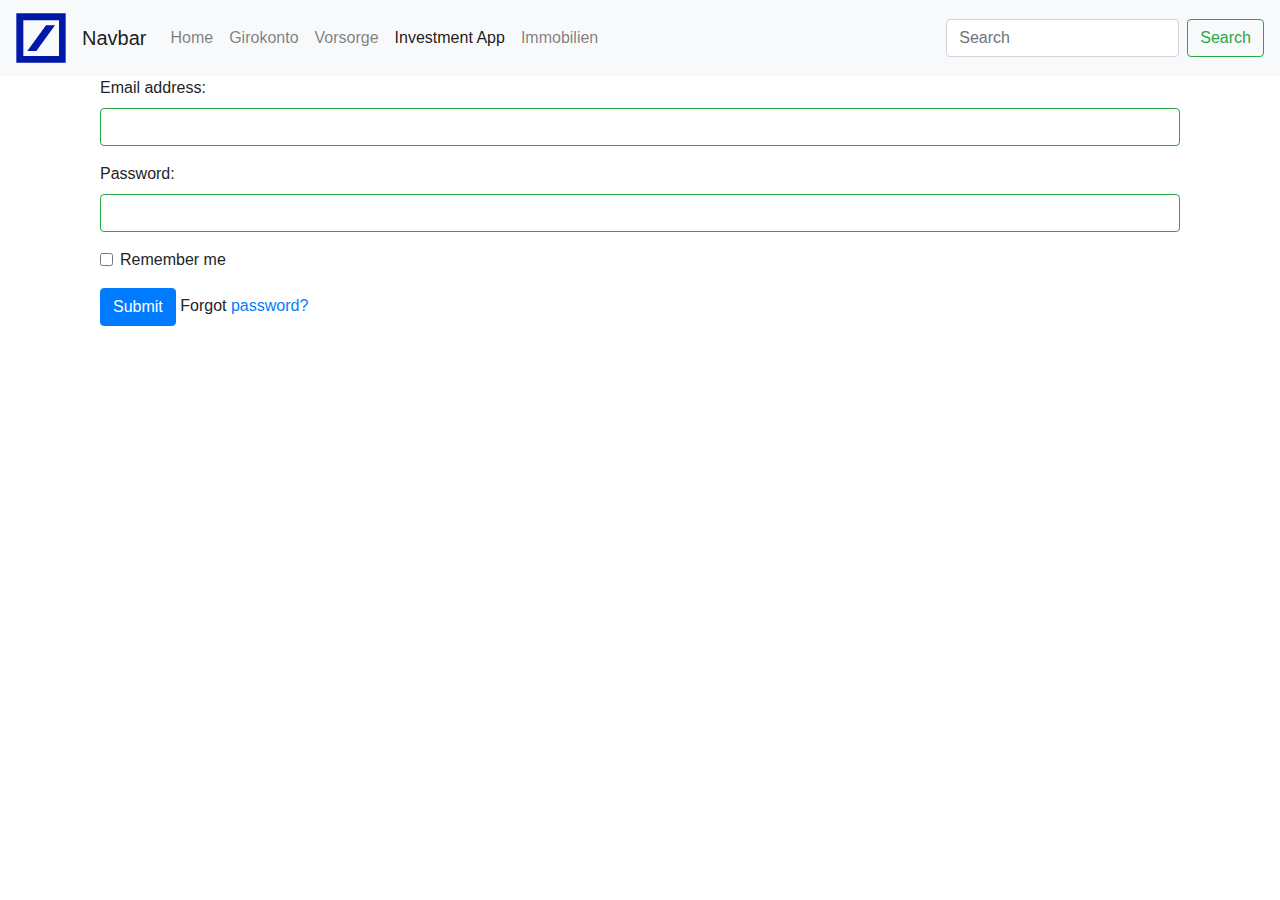
<file: front_end_test_by_andreas/index.html>
<!DOCTYPE html>

<html>

<head>
	<meta charset="utf-8">
	<meta name="viewport" content="width=device-width, initial-scale=1">

	<!--<link rel="stylesheet" href="../css/bootstrap.css">
	<script src="https://ajax.googleapis.com/ajax/libs/jquery/3.3.1/jquery.min.js"></script>
	<script src="https://cdnjs.cloudflare.com/ajax/libs/popper.js/1.14.3/umd/popper.min.js"></script>
	<script src="https://maxcdn.bootstrapcdn.com/bootstrap/4.1.3/js/bootstrap.min.js"></script>-->
	<!--<script src="https://maxcdn.bootstrapcdn.com/bootstrap/3.3.7/js/bootstrap.min.js"></script>
-->

	<link rel="stylesheet" type="text/css" href="css/bootstrap.css">
	<meta name="viewport" content="width=device-width, initial-scale=1">
	<script src="https://ajax.googleapis.com/ajax/libs/jquery/3.3.1/jquery.min.js"></script>
	<script src="https://maxcdn.bootstrapcdn.com/bootstrap/4.1.3/js/bootstrap.min.js"></script>

	<title>Investment App Login</title>

</head>

<body>
	<!--Implementation of the navigation bar-->
	<header>
		<nav class="navbar navbar-expand-lg navbar-light bg-light">
			<a class="navbar-brand" href="#"> <img style="width: 50px; height: 50px;" src="img/Deutsche_Bank_logo_without_wordmark.svg" align="left"/></a>
			<a class="navbar-brand" href="#">  Navbar</a>
			<button class="navbar-toggler" type="button" data-toggle="collapse" data-target="#navbarSupportedContent" aria-controls="navbarSupportedContent" aria-expanded="false" aria-label="Toggle navigation">
				<span class="navbar-toggler-icon"></span>
			</button>

			<div class="collapse navbar-collapse" id="navbarSupportedContent">
				<ul class="navbar-nav mr-auto">
					<li class="nav-item">
						<a class="nav-link" href="#">Home</a>
					</li>
					<li class="nav-item">
						<a class="nav-link" href="#">Girokonto</a>
					</li>
					<li class="nav-item">
						<a class="nav-link" href="#">Vorsorge</a>
					</li>
					<li class="nav-item active">
						<a class="nav-link" href="#">Investment App <span class="sr-only">(current)</span></a>
					</li>
					<li class="nav-item">
						<a class="nav-link" href="#">Immobilien</a>
					</li>
				</ul>

				<form class="form-inline my-2 my-lg-0">
					<input class="form-control mr-sm-2" type="search" placeholder="Search" aria-label="Search">
					<button class="btn btn-outline-success my-2 my-sm-0" type="submit">Search</button>
				</form>
			</div>
		</nav>
	</header>
	</div>

	<!--Main body:Login field with submit button-->
	<div class="container">
		<form class="container was-validated" novalidate="">

			<div class="form-group">
				<label for="email">Email address:</label>
				<input type="email" class="form-control" id="userid" name="userid">
			</div>

			<div class="form-group">
				<label for="pwd">Password:</label>
				<input type="password" class="form-control" id="pswrd" name="pswrd">
			</div>

			<div class="form-group form-check">
				<label class="form-check-label">
					<input class="form-check-input" type="checkbox"> Remember me
				</label>
			</div>

			<button type="submit" class="btn btn-primary" onclick="check(this.form)">Submit</button>

      		<span class="psw">Forgot <a href="#">password?</a></span>
		</form>
	</div>

	<script language="javascript">

		function check(form){
   			if(form.userid.value == "aaaa" && form.pswrd.value == "aaaa") {
                    window.open("pages/welcomePage.html"); /*opens the target page while Id & password matches*/
                }
                else {
                    alert("Error Password or Username")/*displays error message*/
                }
		}
</script>
</body>
</html>
</file>
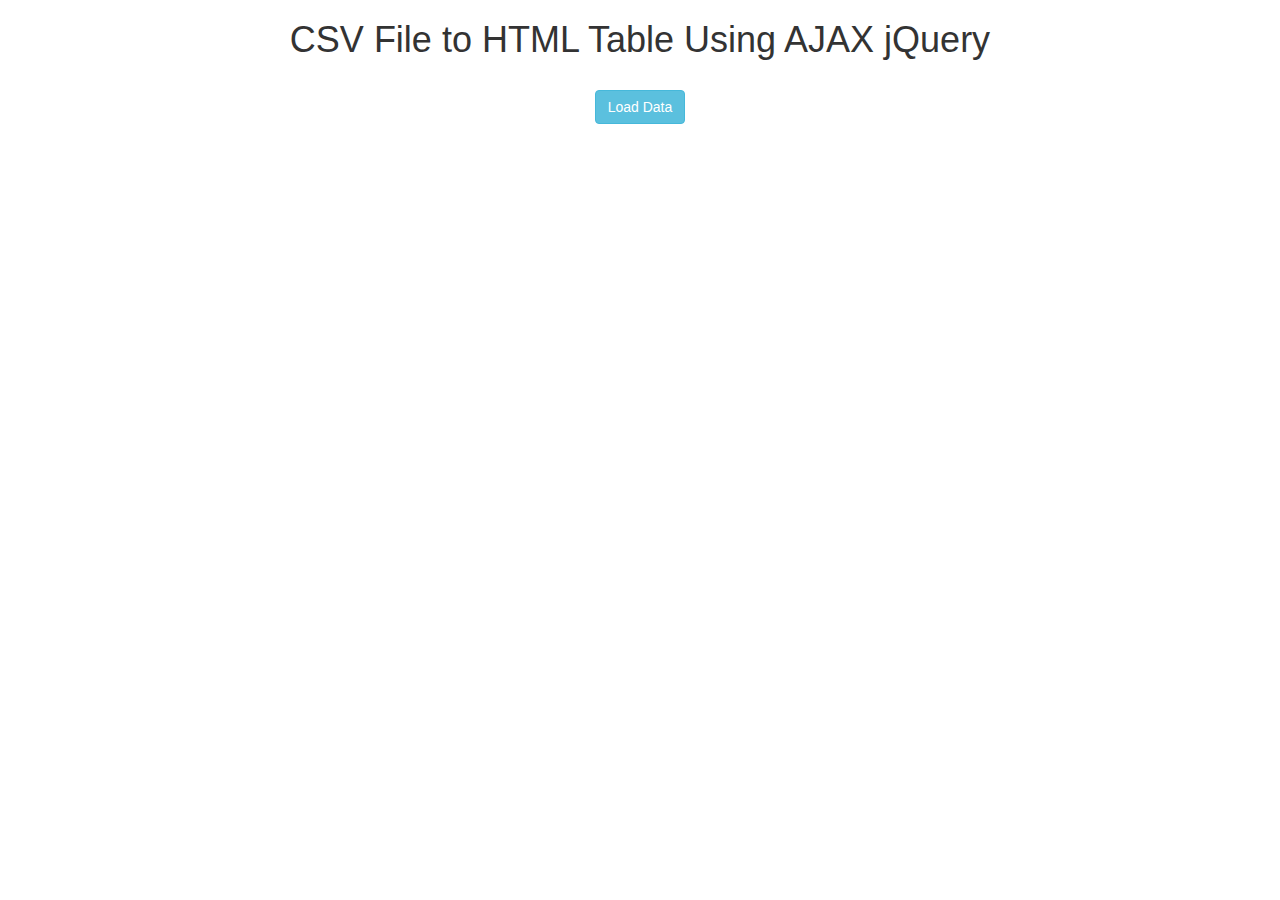
<file: front_end_test_by_andreas/fromDaniel/index.html>
<!DOCTYPE html>
<!--
To change this license header, choose License Headers in Project Properties.
To change this template file, choose Tools | Templates
and open the template in the editor.
-->
<!DOCTYPE html>
<html>
 <head>
  <title>CSV File to HTML Table Using AJAX jQuery</title>
  <script src="https://ajax.googleapis.com/ajax/libs/jquery/3.1.0/jquery.min.js"></script>
  <link rel="stylesheet" href="https://maxcdn.bootstrapcdn.com/bootstrap/3.3.6/css/bootstrap.min.css" />
  <script src="https://maxcdn.bootstrapcdn.com/bootstrap/3.3.7/js/bootstrap.min.js"></script>
  <script src="printTable.js"></script>
 </head>
 
 <body>
  <div class="container">
   <div class="table-responsive">
    <h1 align="center">CSV File to HTML Table Using AJAX jQuery</h1>
    <br />
    <div align="center">
     <button type="button" name="load_data" id="load_data" class="btn btn-info">Load Data</button>
    </div>
    <br />
    <div id="employee_table">
    </div>
   </div>
  </div>
 </body>
</html>
</file>
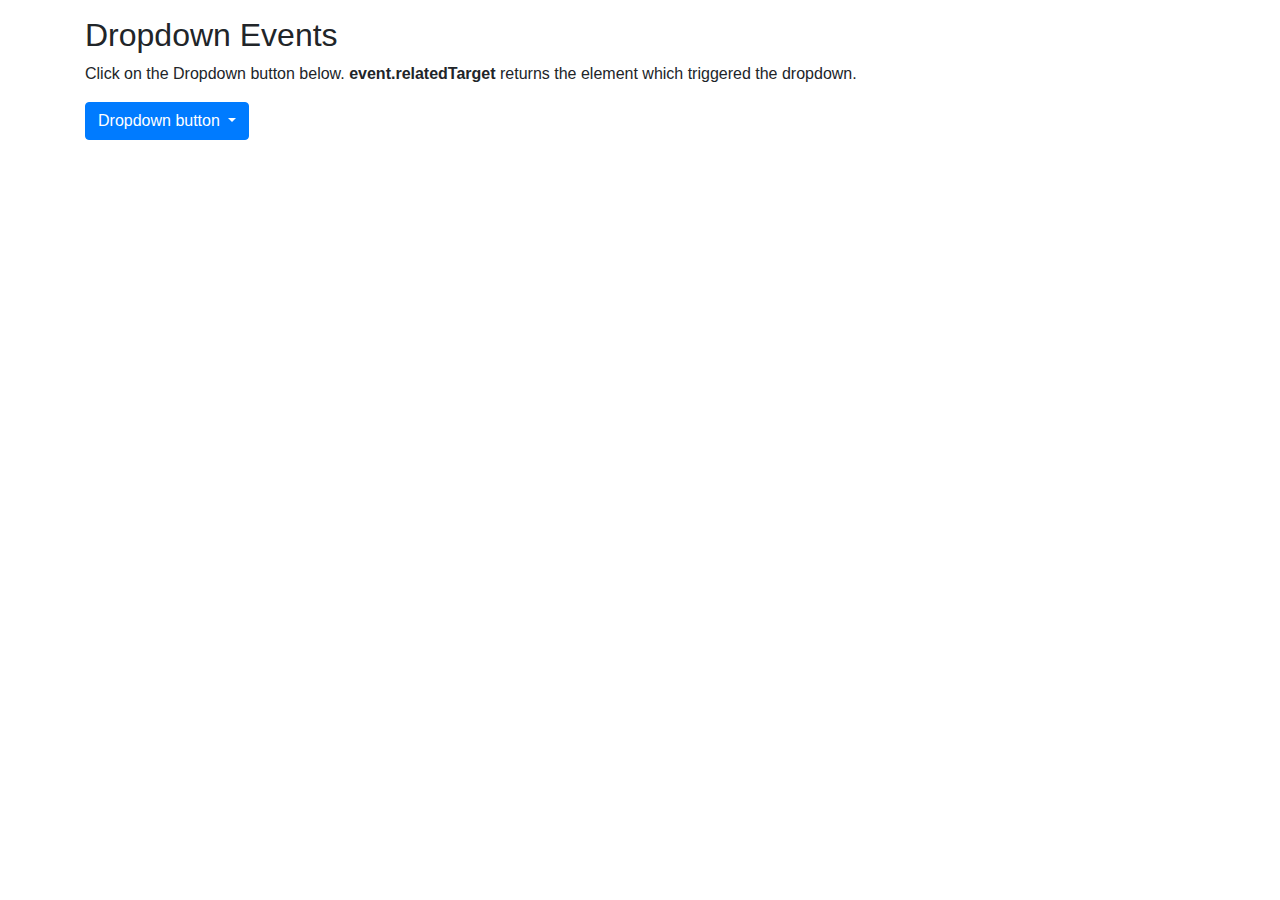
<file: front_end_test_by_andreas/pages/test_12.html>
<!DOCTYPE html>
<html>
<head>
	<meta name="viewport" content="width=device-width, initial-scale=1">
	<link rel="stylesheet" href="../css/bootstrap.css">
	<script src="https://ajax.googleapis.com/ajax/libs/jquery/3.3.1/jquery.min.js"></script>
	<script src="https://cdnjs.cloudflare.com/ajax/libs/popper.js/1.14.3/umd/popper.min.js"></script>
	<script src="https://maxcdn.bootstrapcdn.com/bootstrap/4.1.3/js/bootstrap.min.js"></script>
</head>
<body>

<div class="container mt-3">
	<h2>Dropdown Events</h2>
	<p>Click on the Dropdown button below. <strong>event.relatedTarget</strong> returns the element which triggered the dropdown.</p>  <div class="dropdown">
	<button type="button" class="btn btn-primary dropdown-toggle" data-toggle="dropdown">
		Dropdown button
	</button>
	<div class="dropdown-menu">
		<a class="dropdown-item" href="#">Link 1</a>
		<a class="dropdown-item" href="#">Link 2</a>
		<a class="dropdown-item" href="#">Link 3</a>
	</div>
</div>
</div>

<script>
$(document).ready(function(){
    $(".dropdown").on("show.bs.dropdown", function(event){
        var x = $(event.relatedTarget).text(); // Get the button text
        alert("You clicked on: " + x);
    });
});
</script>

</body>
</html>
</file>
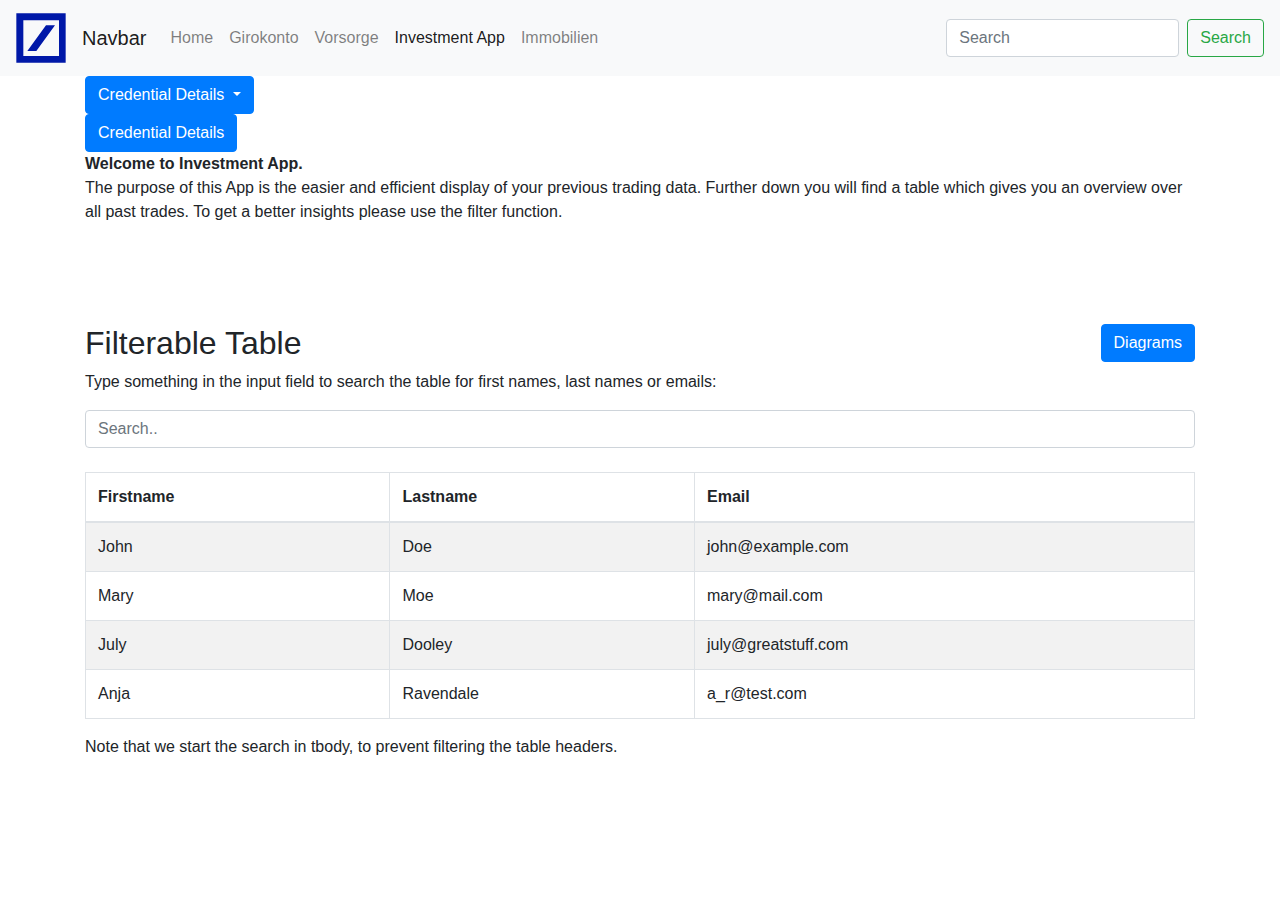
<file: front_end_test_by_andreas/pages/welcomePage.html>
<!DOCTYPE html>

<html>

<head>
	<meta charset="utf-8">

	<meta name="viewport" content="width=device-width, initial-scale=1">

	<link rel="stylesheet" href="../css/bootstrap.css">
	<script src="https://ajax.googleapis.com/ajax/libs/jquery/3.3.1/jquery.min.js"></script>
	<script src="https://cdnjs.cloudflare.com/ajax/libs/popper.js/1.14.3/umd/popper.min.js"></script>
	<script src="https://maxcdn.bootstrapcdn.com/bootstrap/4.1.3/js/bootstrap.min.js"></script>

	<!--<link rel="stylesheet" type="text/css" href="../css/bootstrap.css">       // href="https://maxcdn.bootstrapcdn.com/bootstrap/4.1.3/css/bootstrap.min.css"
	<script src="https://ajax.googleapis.com/ajax/libs/jquery/3.3.1/jquery.min.js"></script>
	<script src="https://maxcdn.bootstrapcdn.com/bootstrap/3.3.7/js/bootstrap.min.js"></script>-->

	<!--<link rel="stylesheet" type="text/css" href="../css/bootstrap.css">
	<meta name="viewport" content="width=device-width, initial-scale=1">
	<script src="https://ajax.googleapis.com/ajax/libs/jquery/3.3.1/jquery.min.js"></script>
		<script src="https://maxcdn.bootstrapcdn.com/bootstrap/3.3.7/js/bootstrap.min.js"></script>-->


	<title>Welcome Page</title>

</head>

<body>

<header>
	<nav class="navbar navbar-expand-lg navbar-light bg-light">
		<a class="navbar-brand" href="#"> <img style="width: 50px; height: 50px;" src="../img/Deutsche_Bank_logo_without_wordmark.svg" align="left"/></a>
		<a class="navbar-brand" href="#">  Navbar</a>
		<button class="navbar-toggler" type="button" data-toggle="collapse" data-target="#navbarSupportedContent" aria-controls="navbarSupportedContent" aria-expanded="false" aria-label="Toggle navigation">
			<span class="navbar-toggler-icon"></span>
		</button>

		<div class="collapse navbar-collapse" id="navbarSupportedContent">
			<ul class="navbar-nav mr-auto">
				<li class="nav-item">
					<a class="nav-link" href="#">Home</a>
				</li>
				<li class="nav-item">
					<a class="nav-link" href="#">Girokonto</a>
				</li>
				<li class="nav-item">
					<a class="nav-link" href="#">Vorsorge</a>
				</li>
				<li class="nav-item active">
					<a class="nav-link" href="#">Investment App <span class="sr-only">(current)</span></a>
				</li>
				<li class="nav-item">
					<a class="nav-link" href="#">Immobilien</a>
				</li>
			</ul>
			<form class="form-inline my-2 my-lg-0">
				<input class="form-control mr-sm-2" type="search" placeholder="Search" aria-label="Search">
				<button class="btn btn-outline-success my-2 my-sm-0" type="submit">Search</button>
			</form>
		</div>
	</nav>

</header>

	</div>

	<div class="container">

		<div class="dropdown">
			<button type="button" class="btn btn-primary dropdown-toggle" data-toggle="dropdown">
				Credential Details
			</button>

			<div class="dropdown-menu">
				<a class="dropdown-item" href="#">Username: aaaa</a>
				<a class="dropdown-item" href="#">Passwort: aaaa</a>
				<a class="dropdown-item" href="#">E-Mail: aaaa.aaaa@hotmail.com</a>
				<a class="dropdown-item" href="#">Phone: +49 157 874 665 21</a>
			</div>
		</div>

		<!-- Button trigger modal -->
		<button type="button" class="btn btn-primary" data-toggle="modal" data-target="#exampleModalCenter">
			Credential Details
		</button>

		<!-- Modal -->
		<div class="modal fade" id="exampleModalCenter" tabindex="-1" role="dialog" aria-labelledby="exampleModalCenterTitle" aria-hidden="true">
			<div class="modal-dialog modal-dialog-centered" role="document">
				<div class="modal-content">
					<div class="modal-header">
						<h5 class="modal-title" id="exampleModalLongTitle">User Information</h5>
						<button type="button" class="close" data-dismiss="modal" aria-label="Close">
							<span aria-hidden="true">&times;</span>
						</button>
					</div>
					<div class="modal-body">
						<a class="dropdown-item" href="#">Username: aaaa</a>
						<a class="dropdown-item" href="#">Passwort: aaaa</a>
						<a class="dropdown-item" href="#">E-Mail: aaaa.aaaa@hotmail.com</a>
						<a class="dropdown-item" href="#">Phone: +49 157 874 665 21</a>
					</div>
					<div class="modal-footer">
						<button type="button" class="btn btn-secondary" data-dismiss="modal">Close</button>
					</div>
				</div>
			</div>
		</div>




		<div class="wrapper_main" style="margin-top:10px, ">
			<p><b>Welcome to Investment App.</b> <br> The purpose of this App is the easier and efficient display of your previous trading data. Further down you will find a table which gives you an overview over all past trades. To get a better insights please use the filter function.</p>
		</div>





		<h2 style="margin-top:100px" >Filterable Table <button type="button" class="btn btn-primary" style="float:right;" onclick="location.href = 'test_12.html'";>Diagrams</h2>
		<p>Type something in the input field to search the table for first names, last names or emails:</p>
		<input class="form-control" id="myInput" type="text" placeholder="Search..">
		<br>
		<table class="table table-bordered table-striped">
			<thead>
			<tr>
				<th>Firstname</th>
				<th>Lastname</th>
				<th>Email</th>
			</tr>
			</thead>
			<tbody id="myTable">
			<tr>
				<td>John</td>
				<td>Doe</td>
				<td>john@example.com</td>
			</tr>
			<tr>
				<td>Mary</td>
				<td>Moe</td>
				<td>mary@mail.com</td>
			</tr>
			<tr>
				<td>July</td>
				<td>Dooley</td>
				<td>july@greatstuff.com</td>
			</tr>
			<tr>
				<td>Anja</td>
				<td>Ravendale</td>
				<td>a_r@test.com</td>
			</tr>
			</tbody>
		</table>

		<p>Note that we start the search in tbody, to prevent filtering the table headers.</p>
	</div>





<!--<script>window.jQuery || document.write('<script src="../js/jquery-3.1.1.min.js"><\/script>')</script>-->

<script>
    $(document).ready(function(){
        $("#myInput").on("keyup", function() {
            var value = $(this).val().toLowerCase();
            $("#myTable tr").filter(function() {
                $(this).toggle($(this).text().toLowerCase().indexOf(value) > -1)
            });
        });
    });
</script>



</body>





</html>
</file>
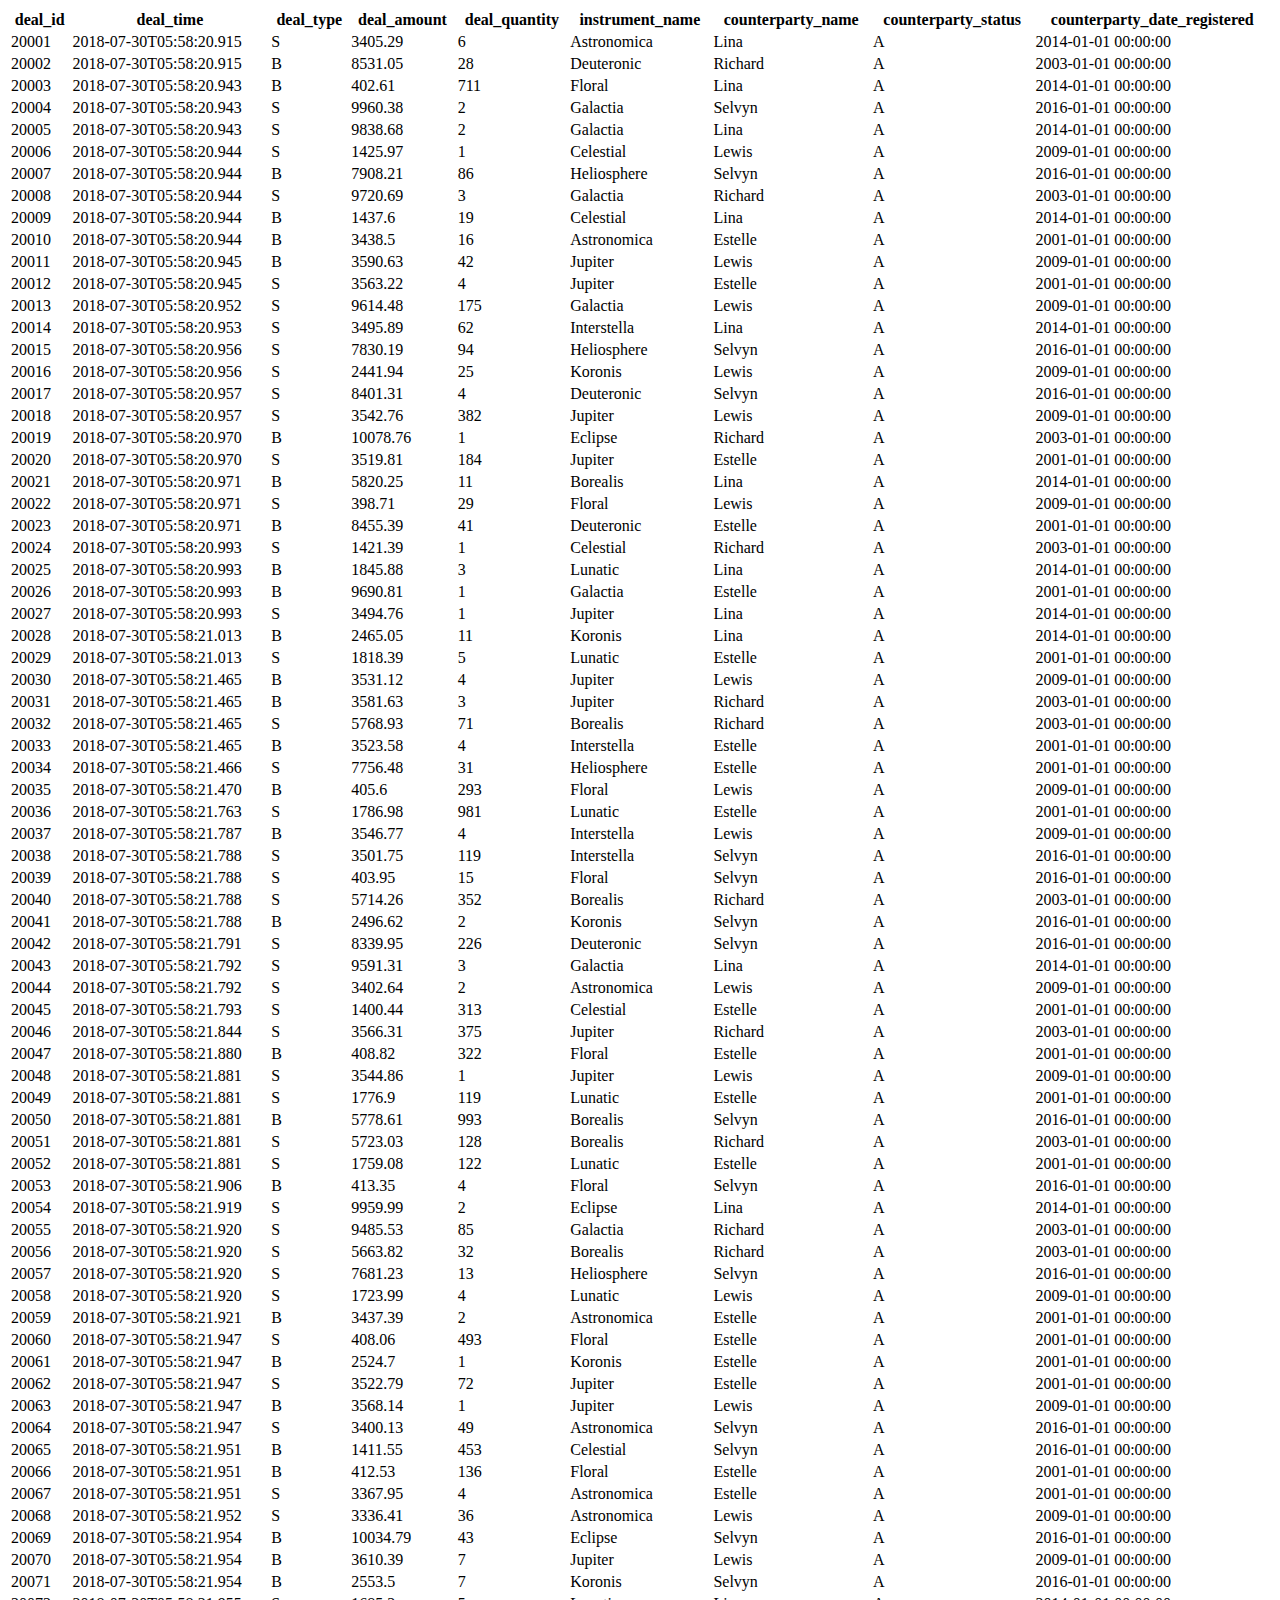
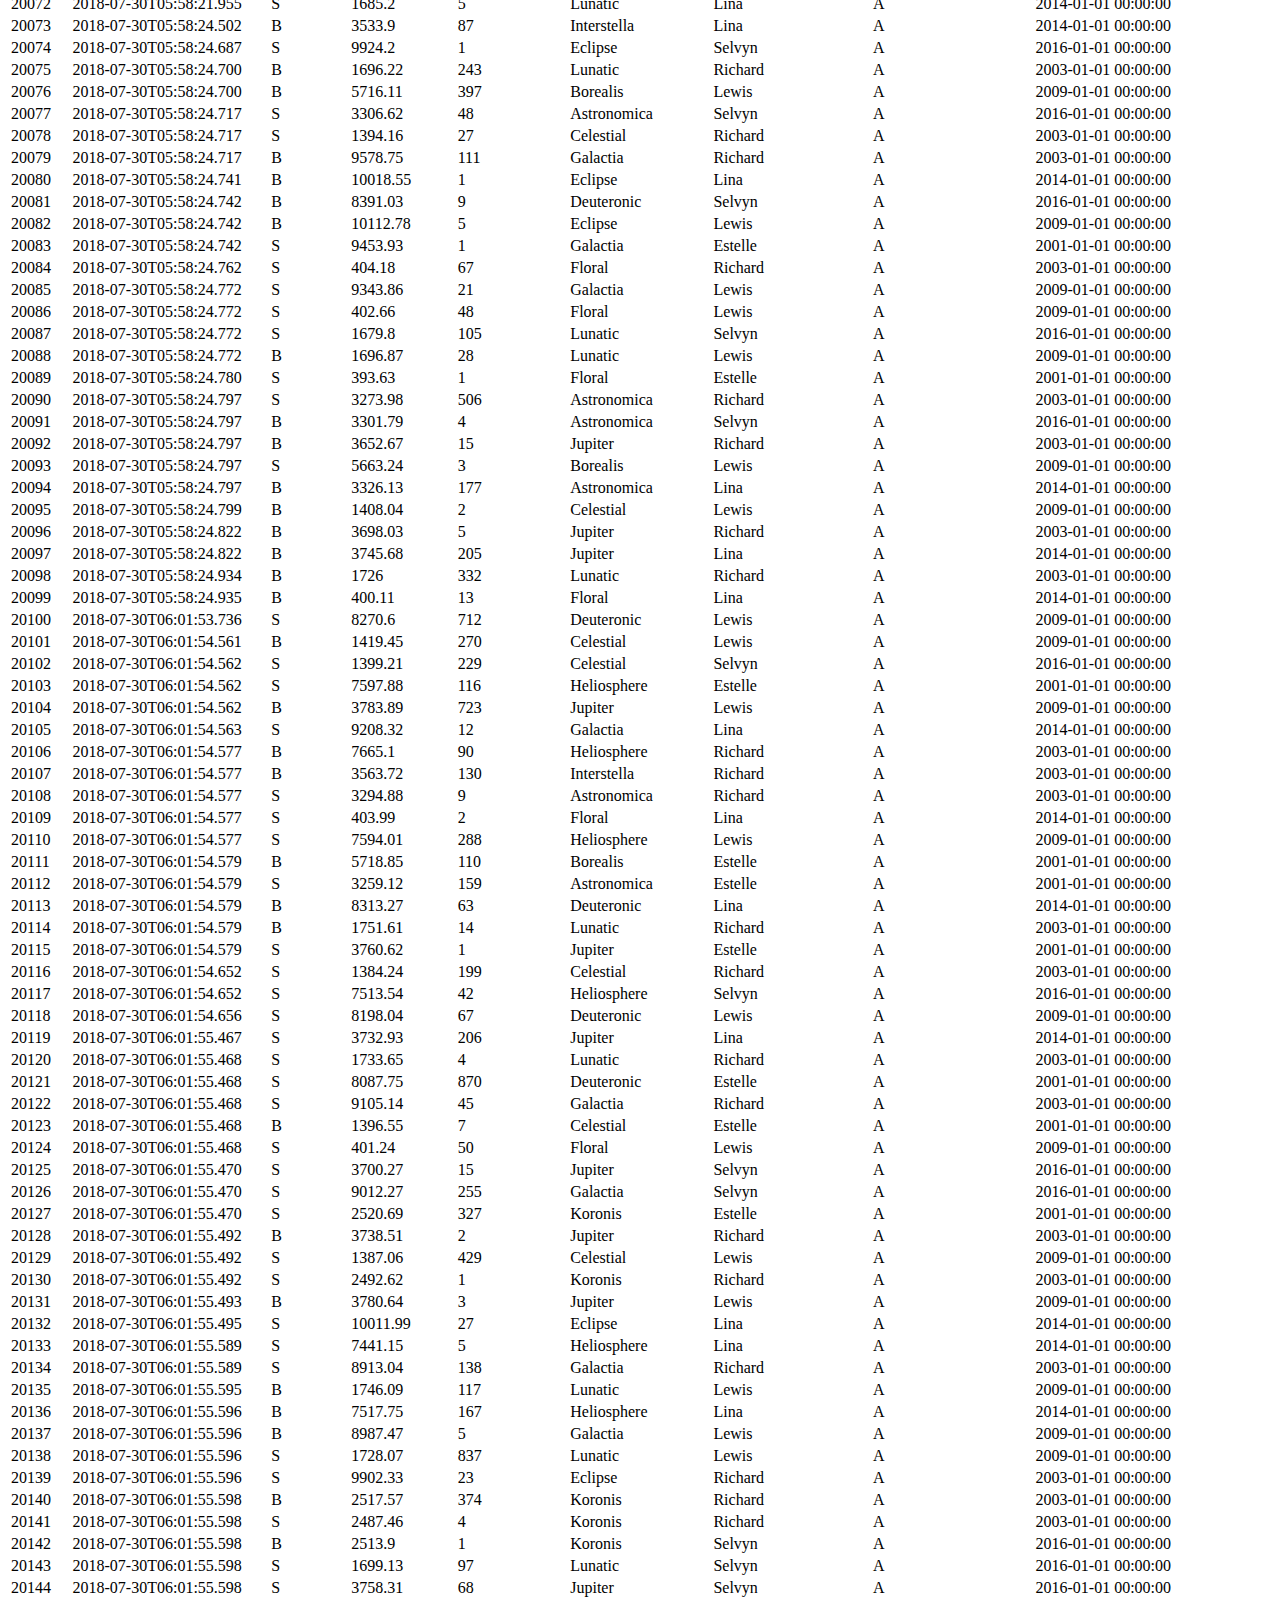
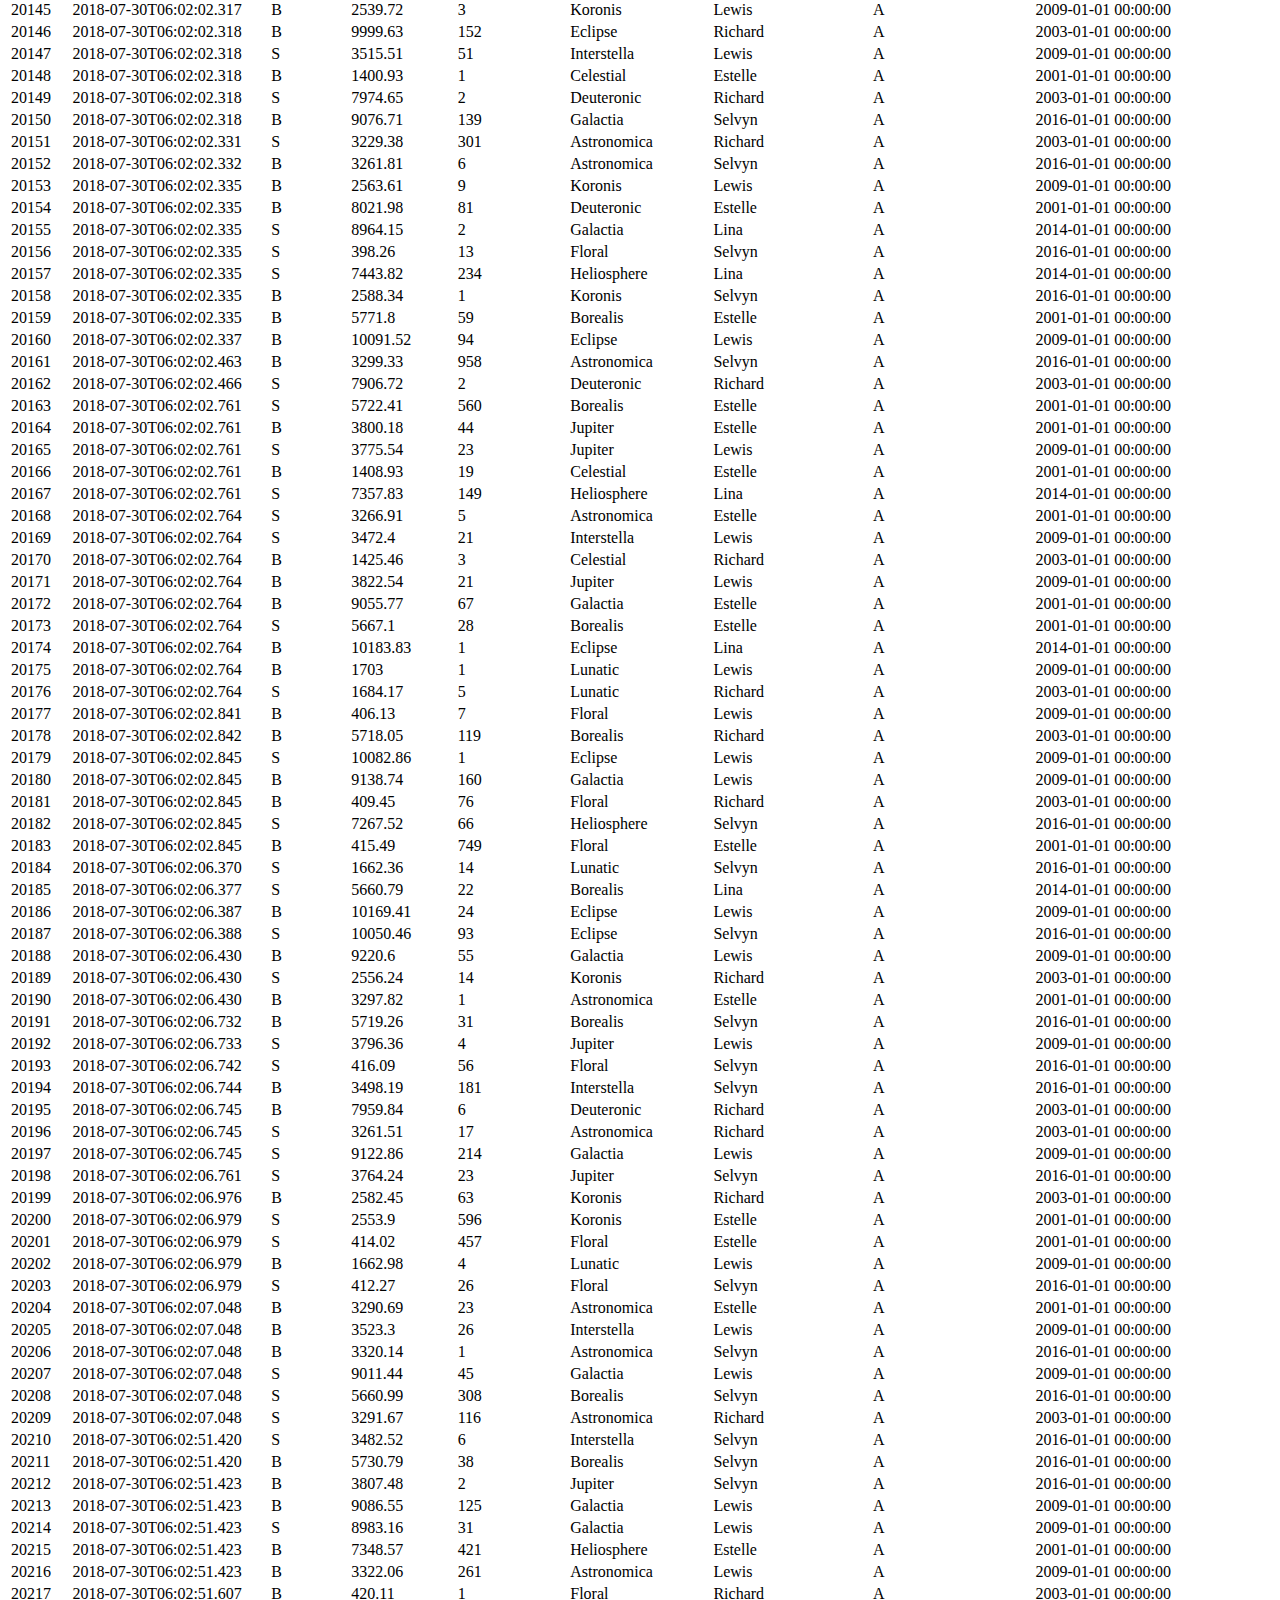
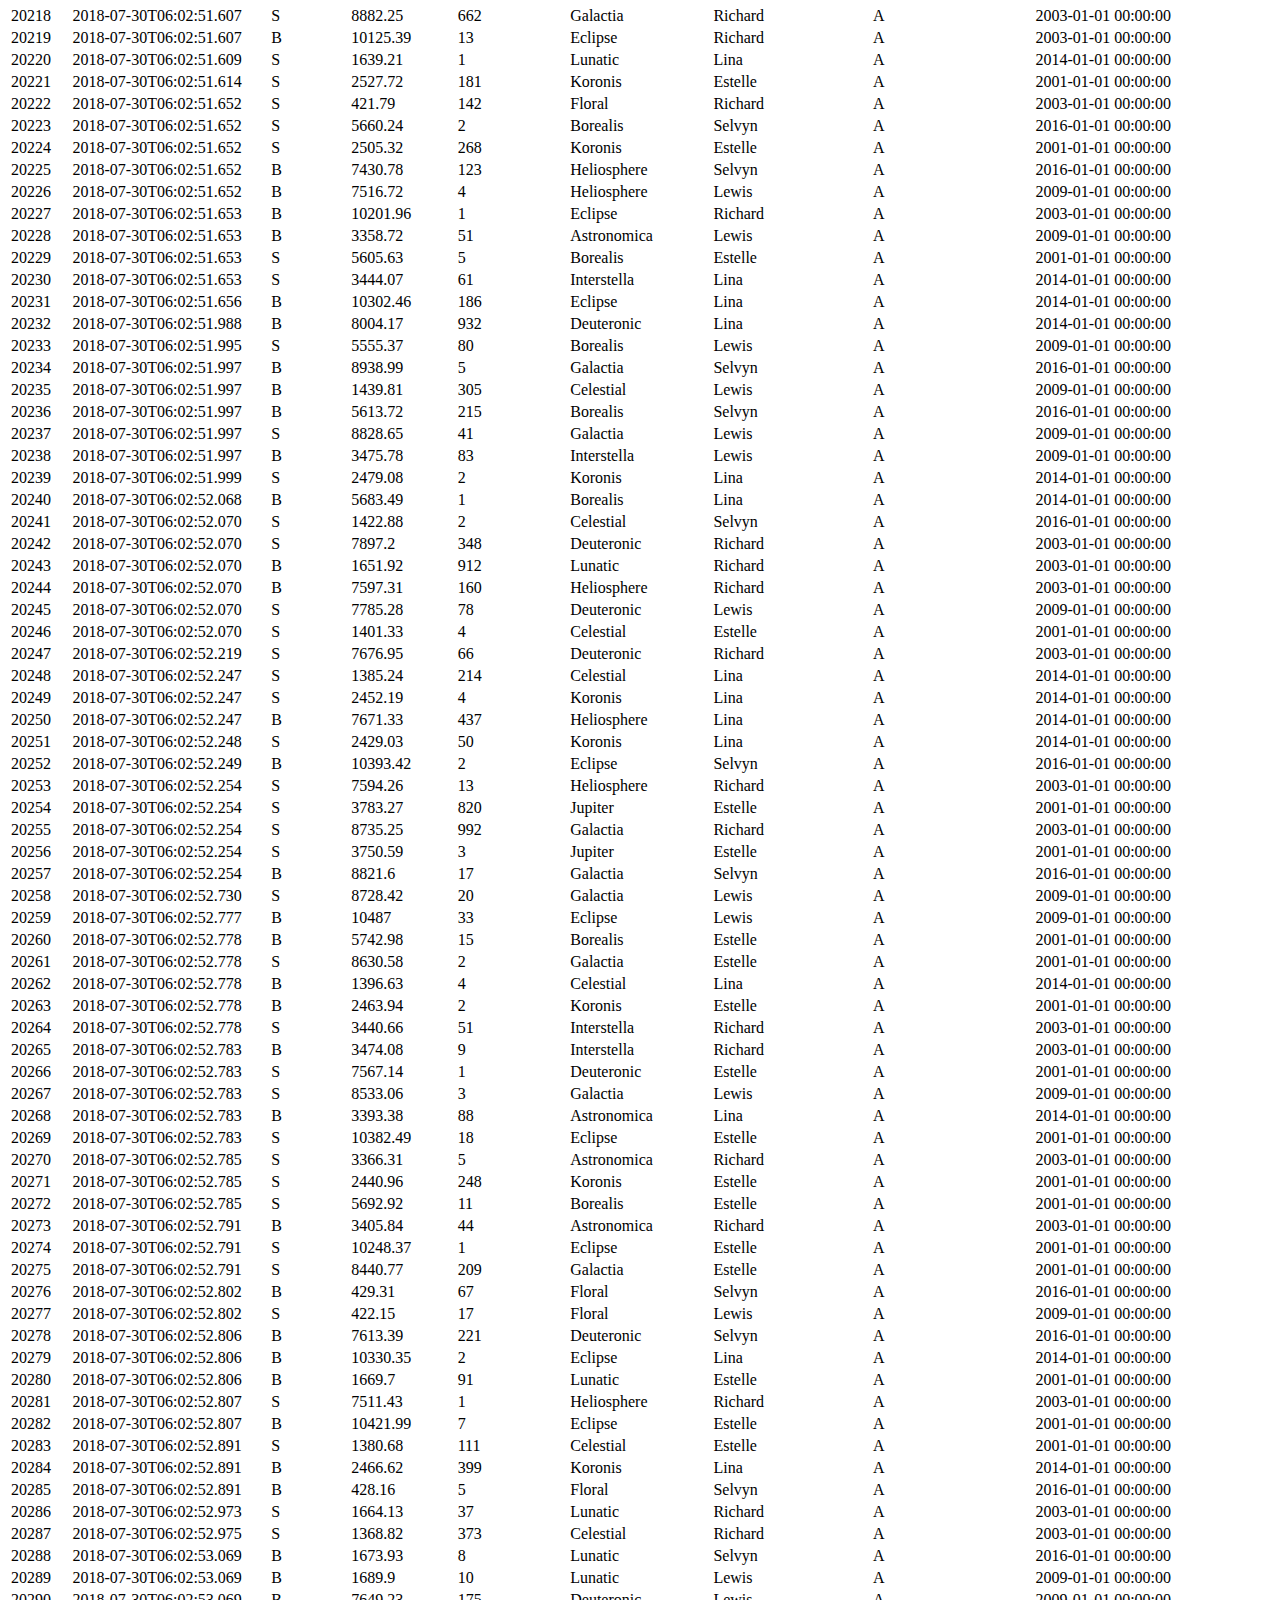
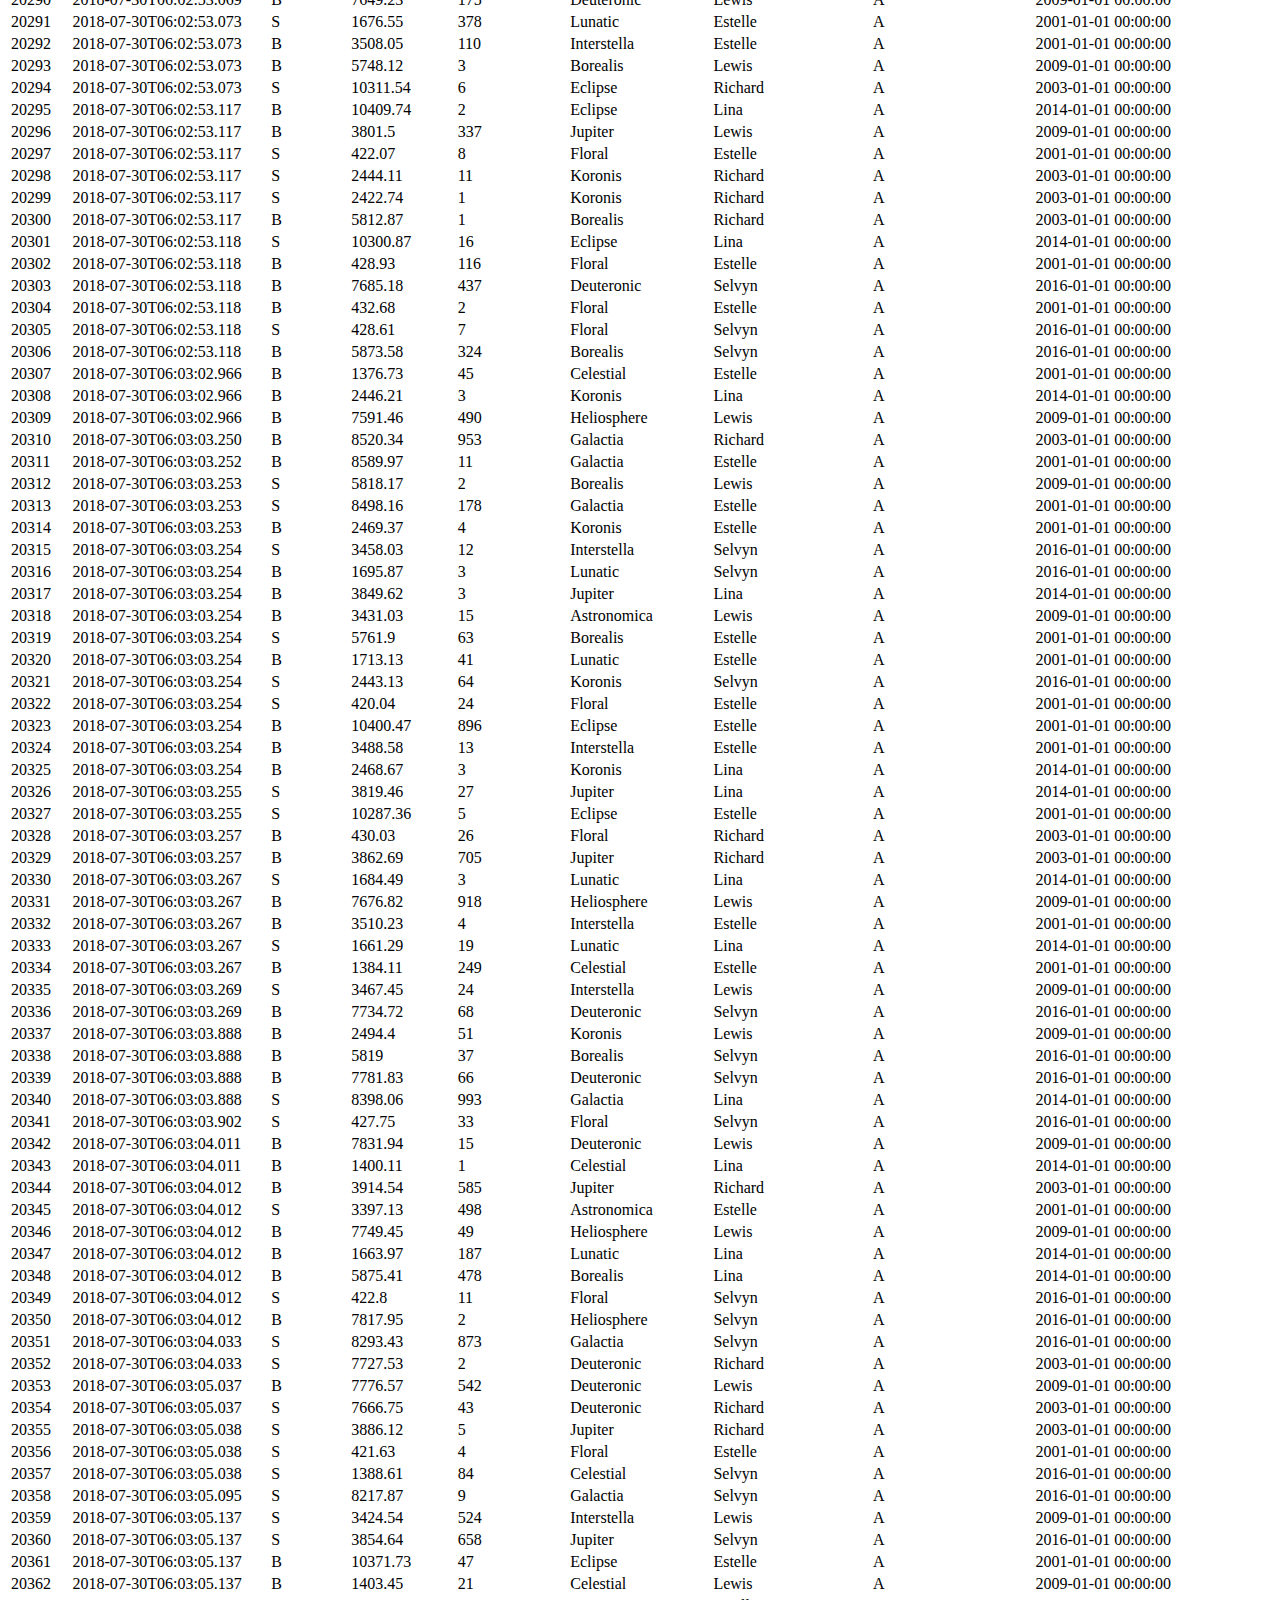
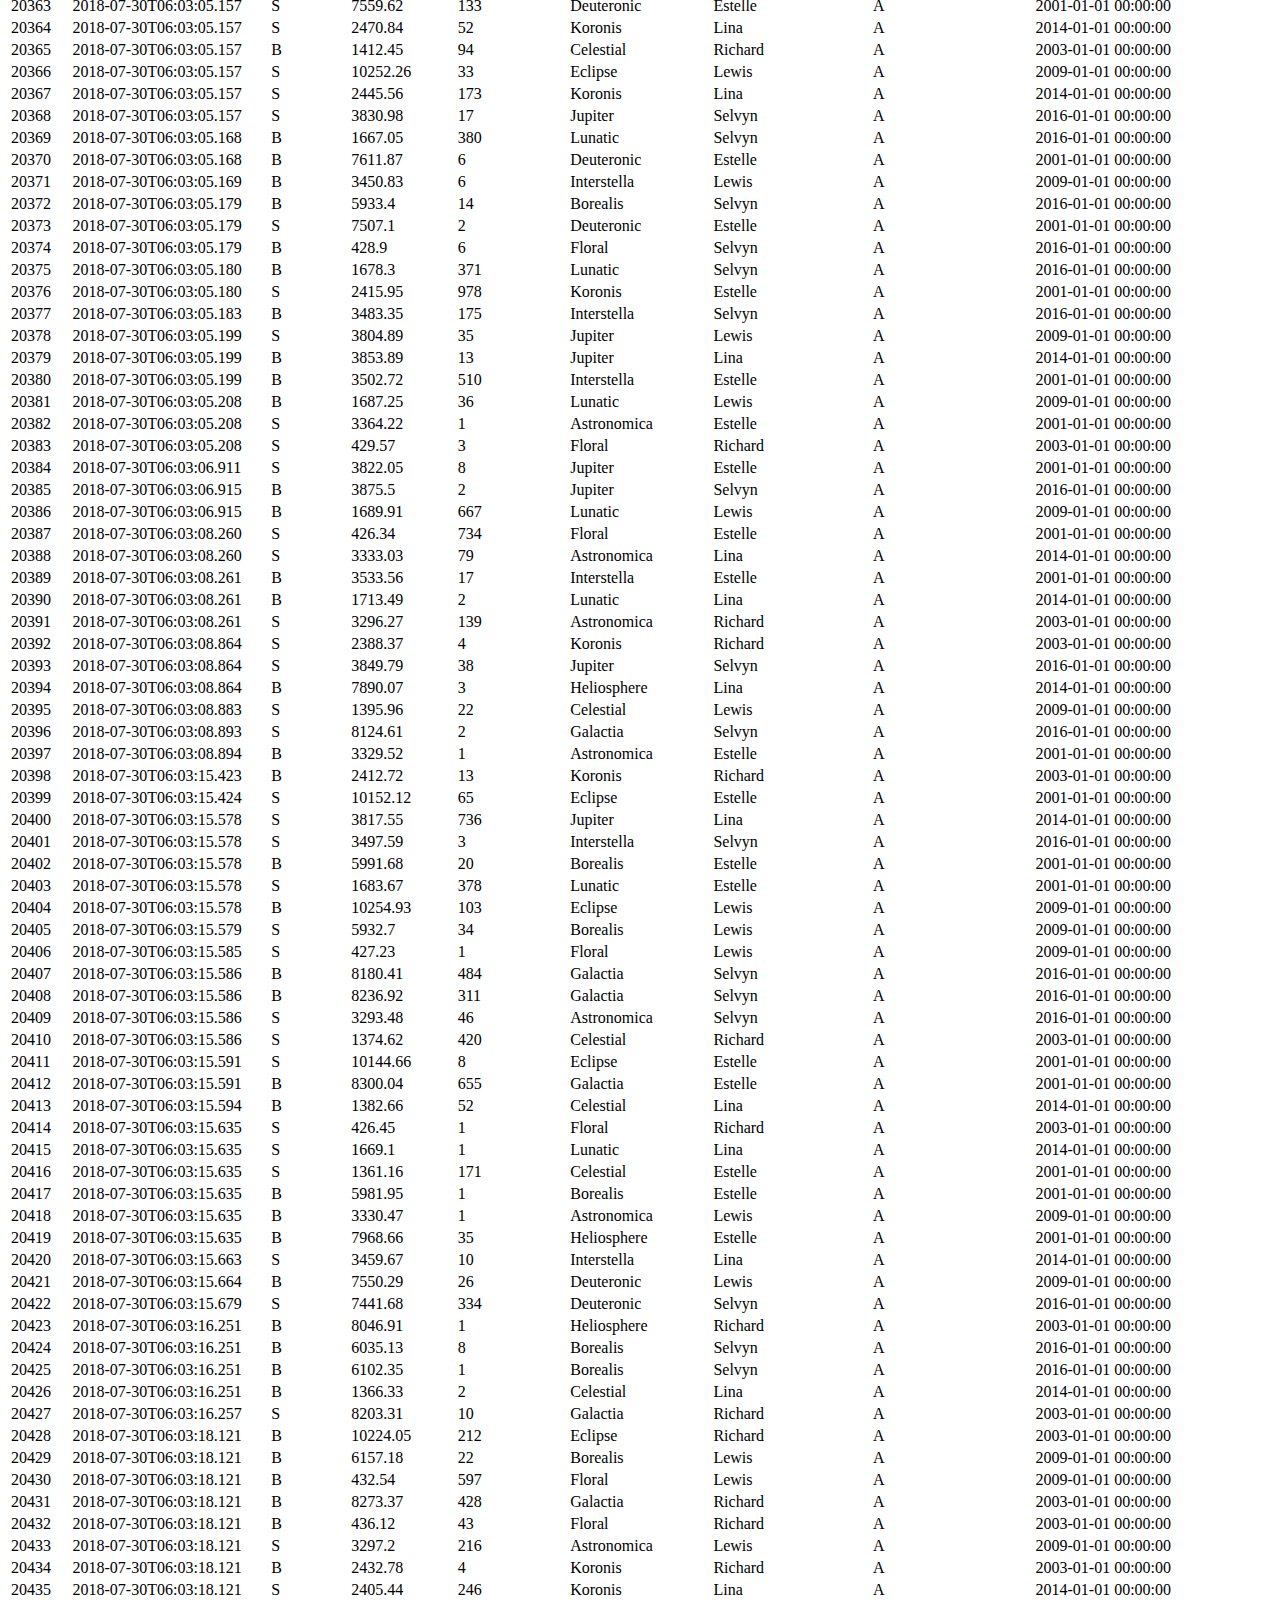
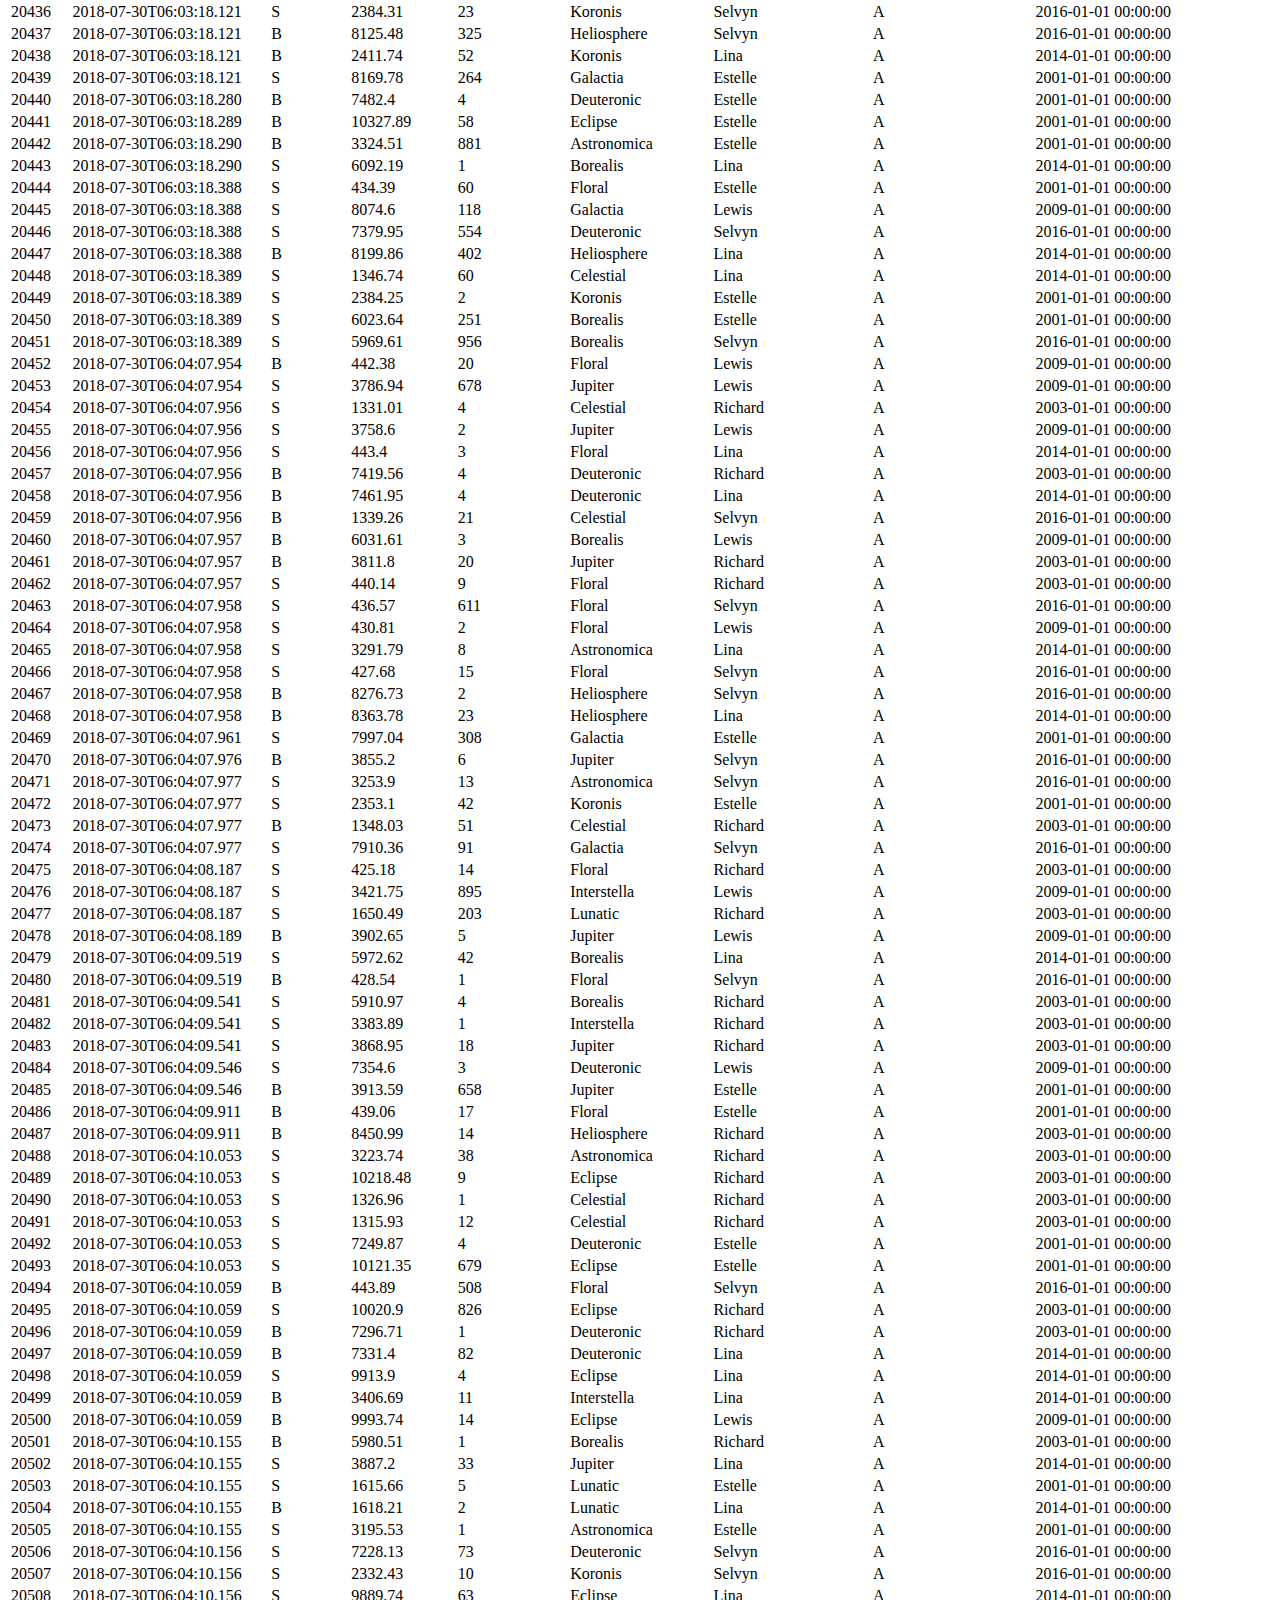
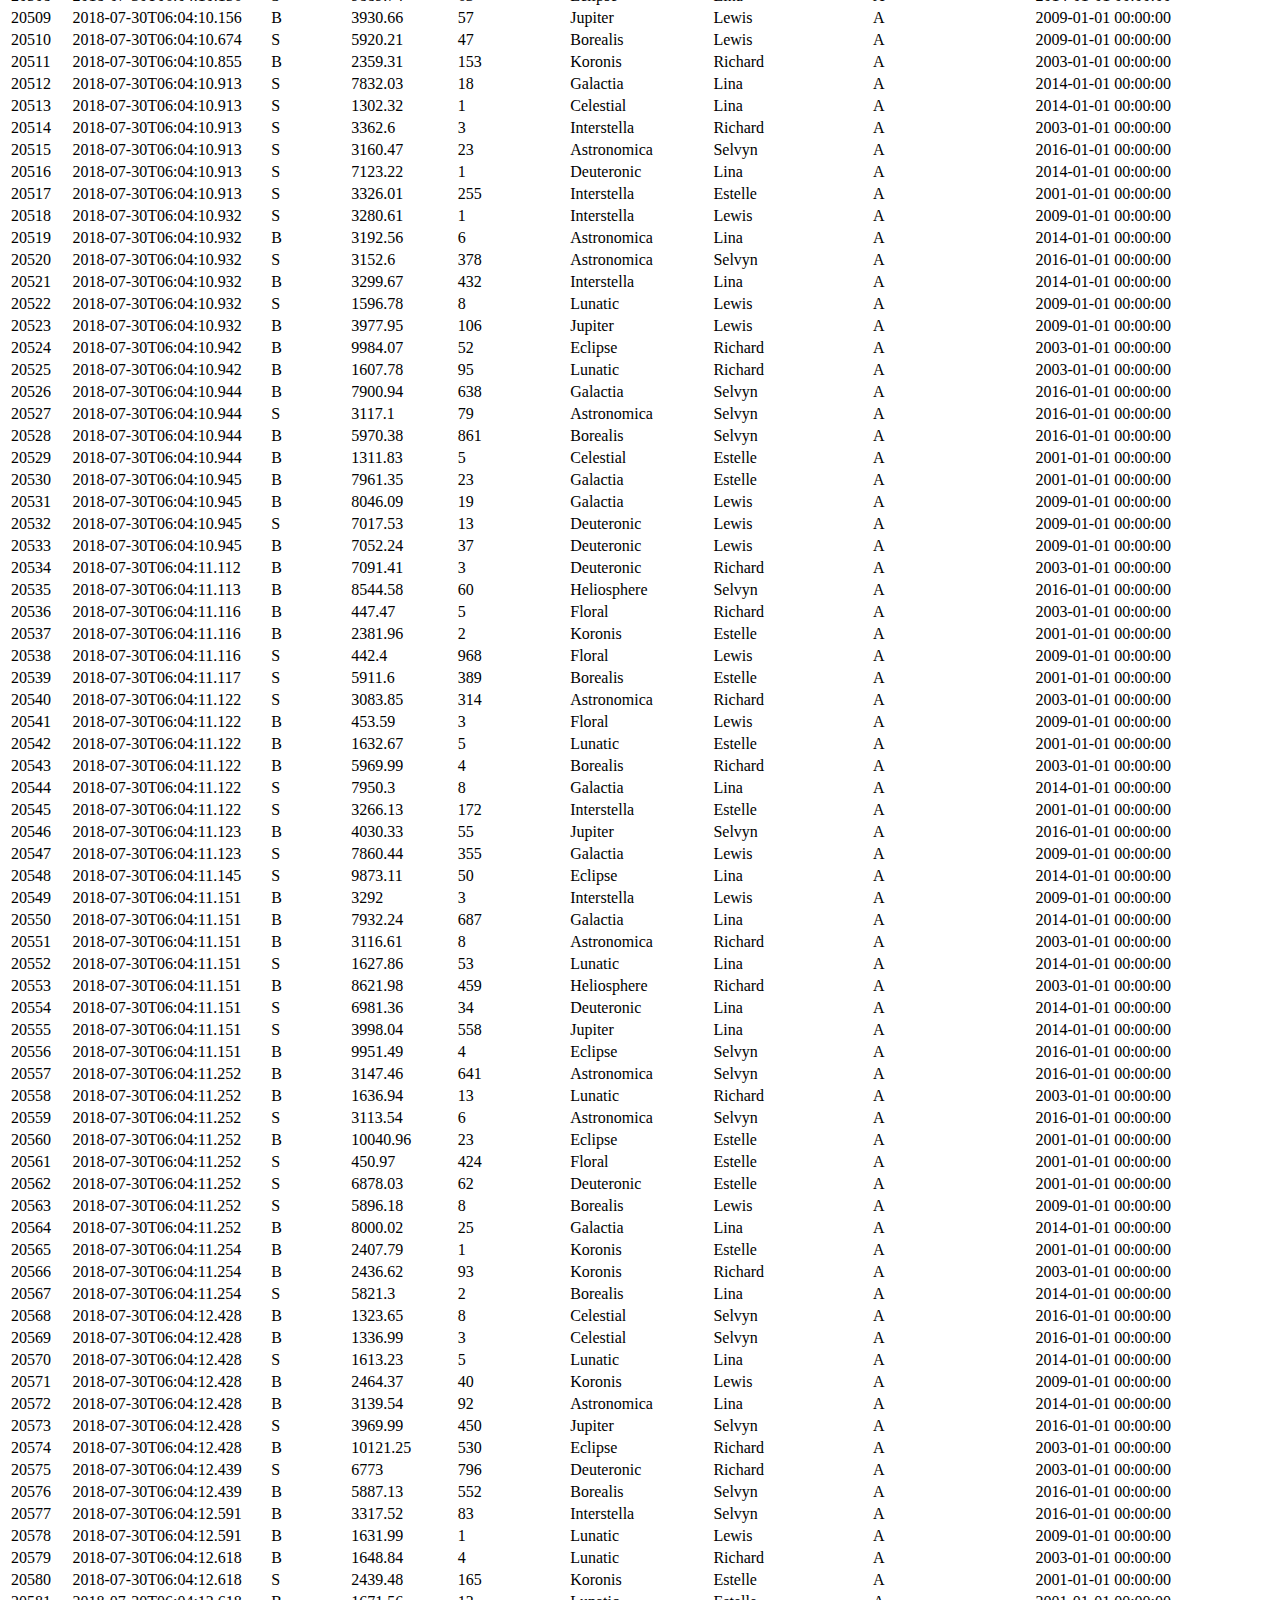
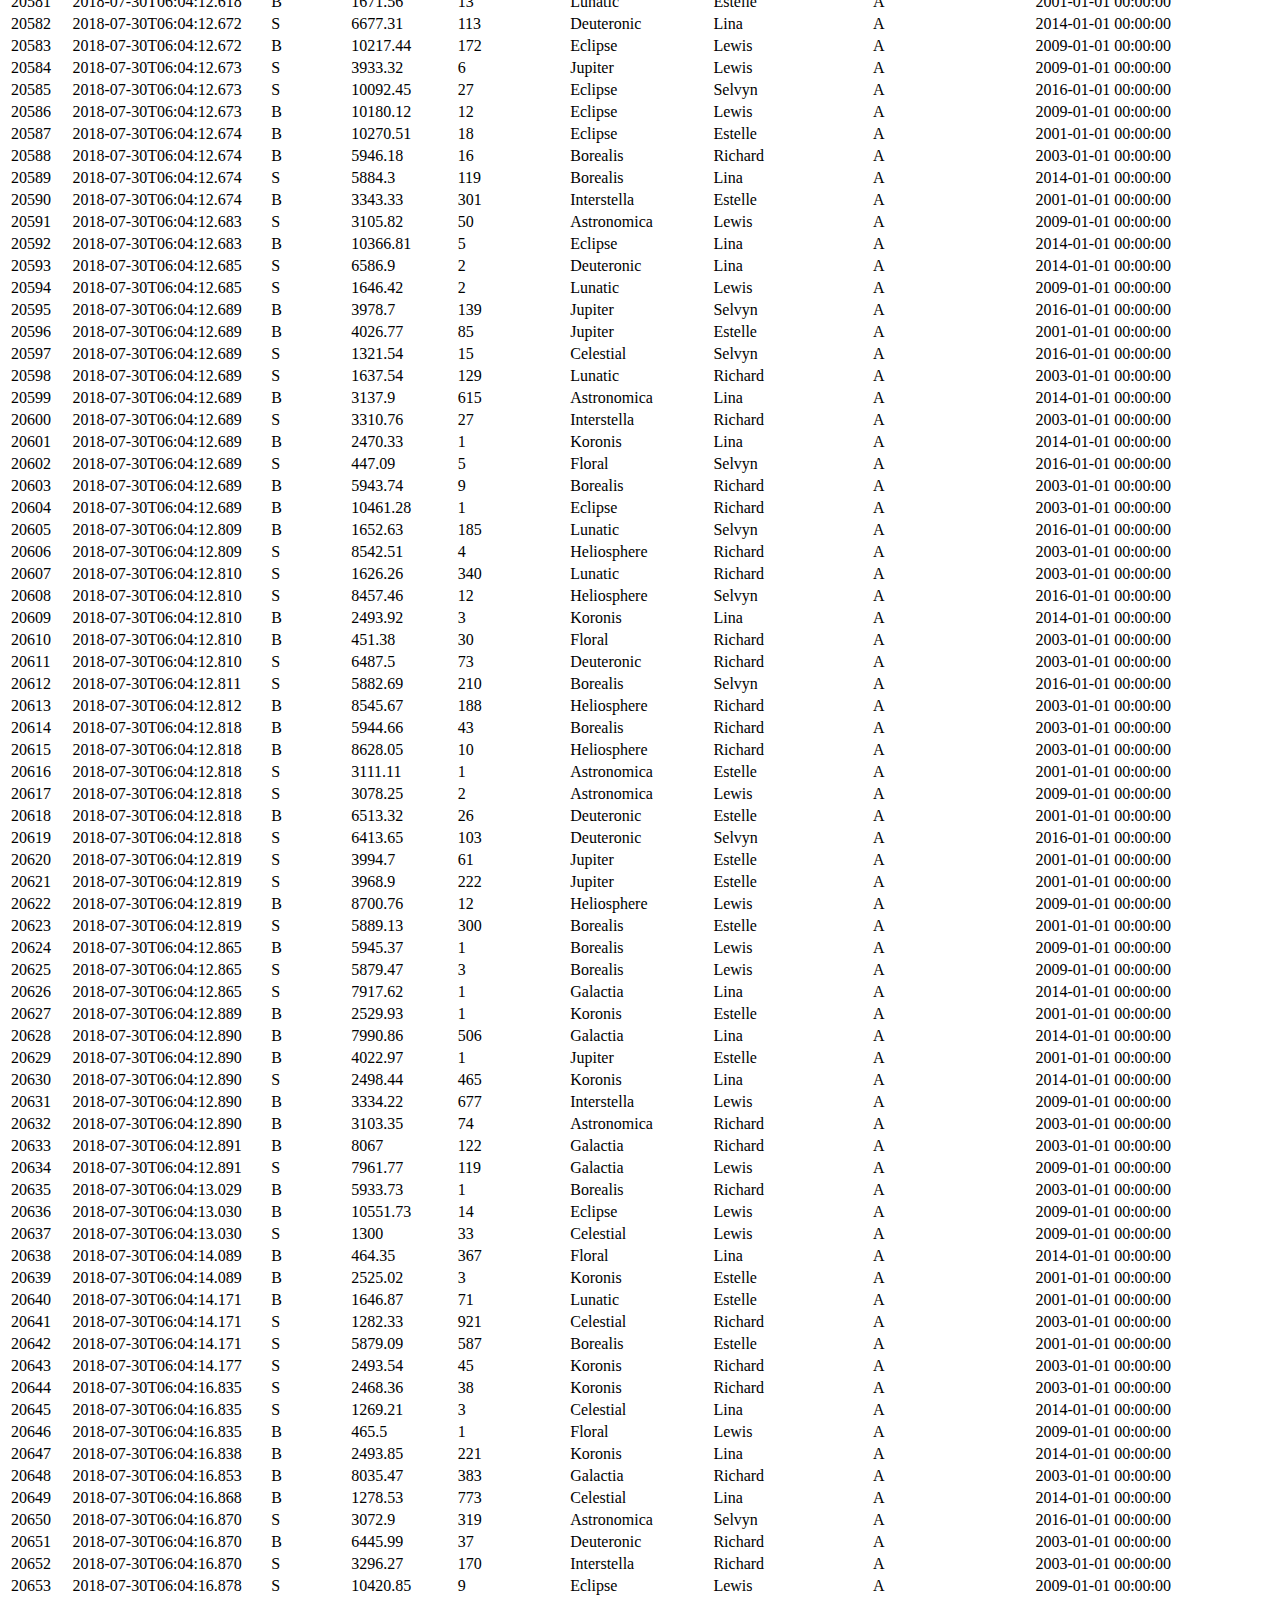
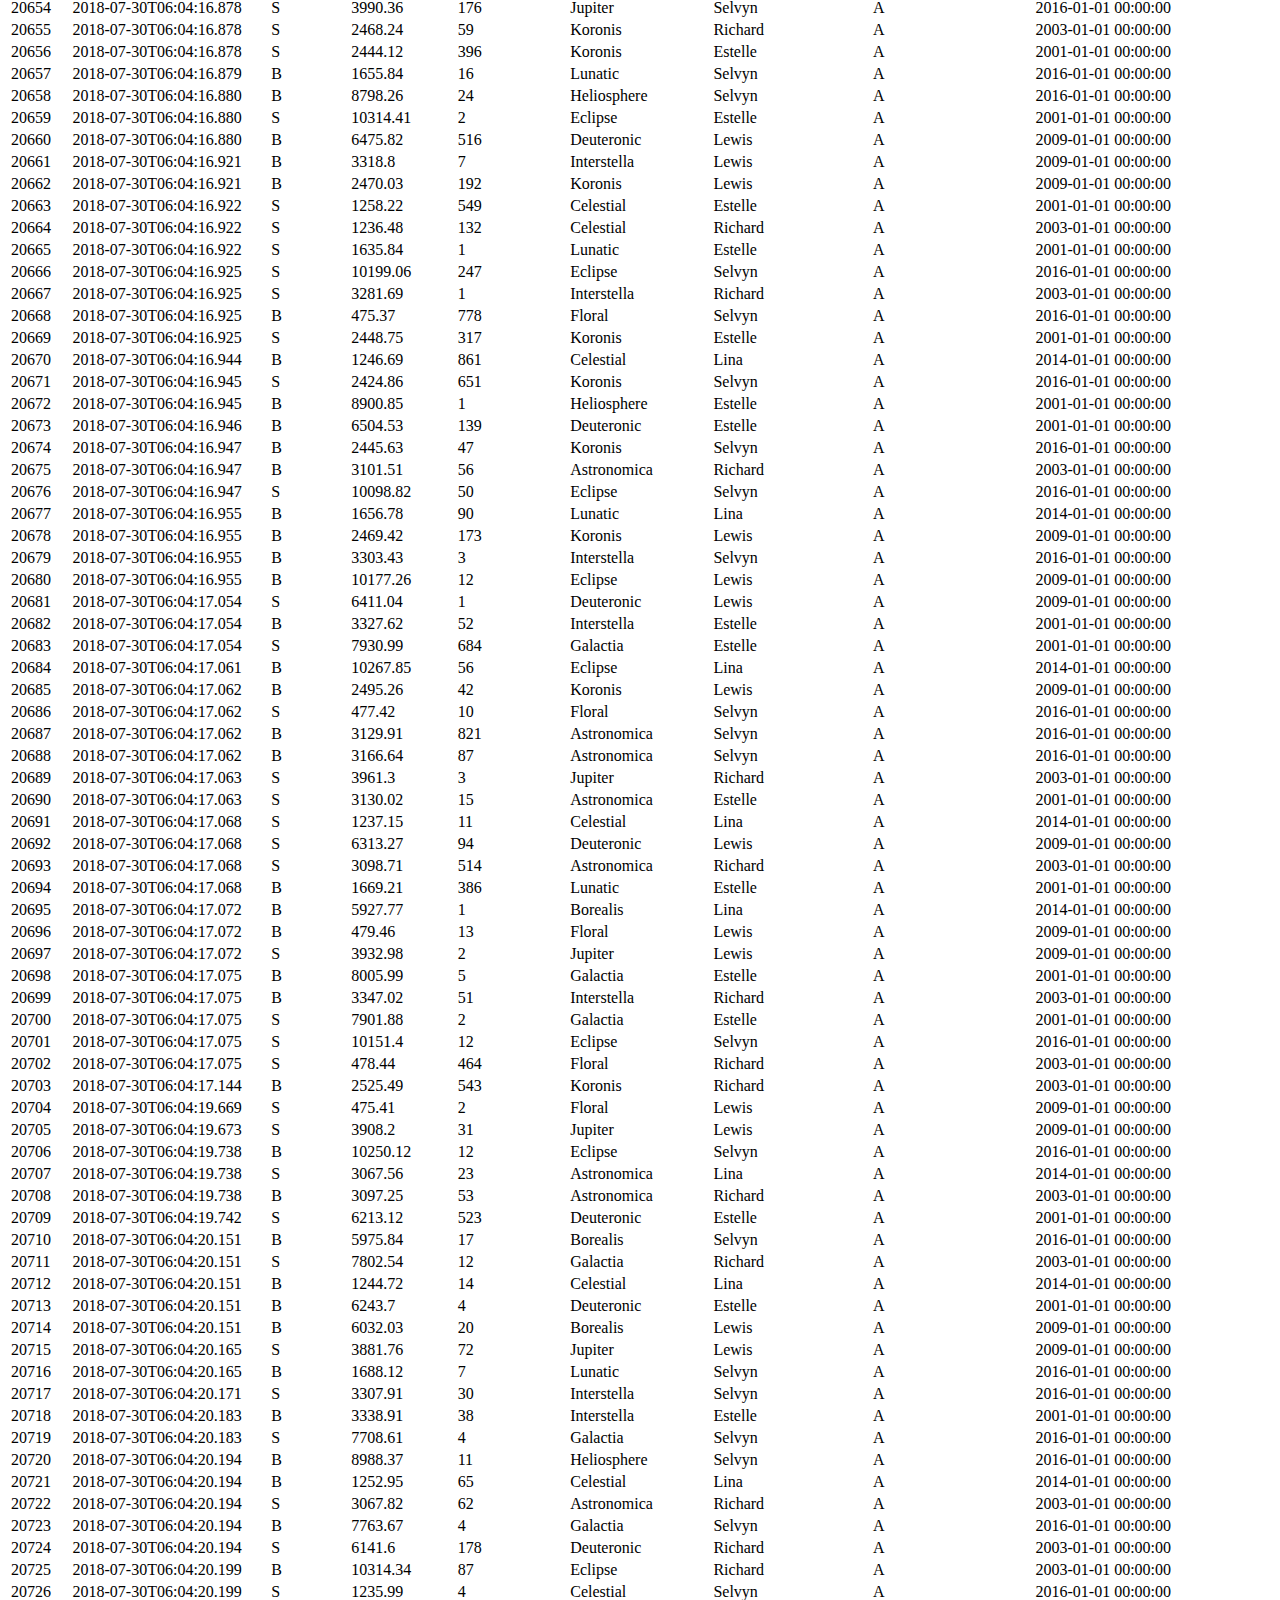
<file: front-end/demowebapp/target/demowebapp/dataTable.html>
<html>

<head>
    <link rel="stylesheet" href="http://cdn.datatables.net/1.10.19/css/jquery.dataTables.min.css">
    <script src="https://ajax.googleapis.com/ajax/libs/jquery/3.3.1/jquery.min.js"></script>
    <script src="http://cdn.datatables.net/1.10.19/js/jquery.dataTables.min.js"></script>
</head>

<body>
    <div id="dataBaseTable"></div>
    <script>
        $.getJSON('dealsData.json', function (data) {
            //console.log(data);

            // Retrieve column headers
            var columnHeaders;
            columnHeaders = $.map(data[0], function (val, key) { return key })
            console.log(columnHeaders);

            // Start writing html table code
            var tableBody = '<table id="dataTable" class="row-border hover order-column" style="width:100%">';
            tableBody += '<thead> <tr>';

            // Print column headers
            for (cH in columnHeaders) {
                tableBody += '<th>' + columnHeaders[cH] + '</th>';
            }
            tableBody += '</tr> </thead>';

            // Print table values
            for (row = 0; row < data.length; row++) {
                tableBody += '<tr>';
                for (column in columnHeaders) {
                    tableBody += '<td>' + data[row][columnHeaders[column]] + '</td>';
                }
                tableBody += '</tr>';
            }

            tableBody += '</tbody> </table>';
            $('#dataBaseTable').html(tableBody);

        });

        // Use datatable to make table look nice
        $(document).ready(function () {
            $('#dataTable').DataTable();

        });

    </script>


</body>

</html>
</file>
